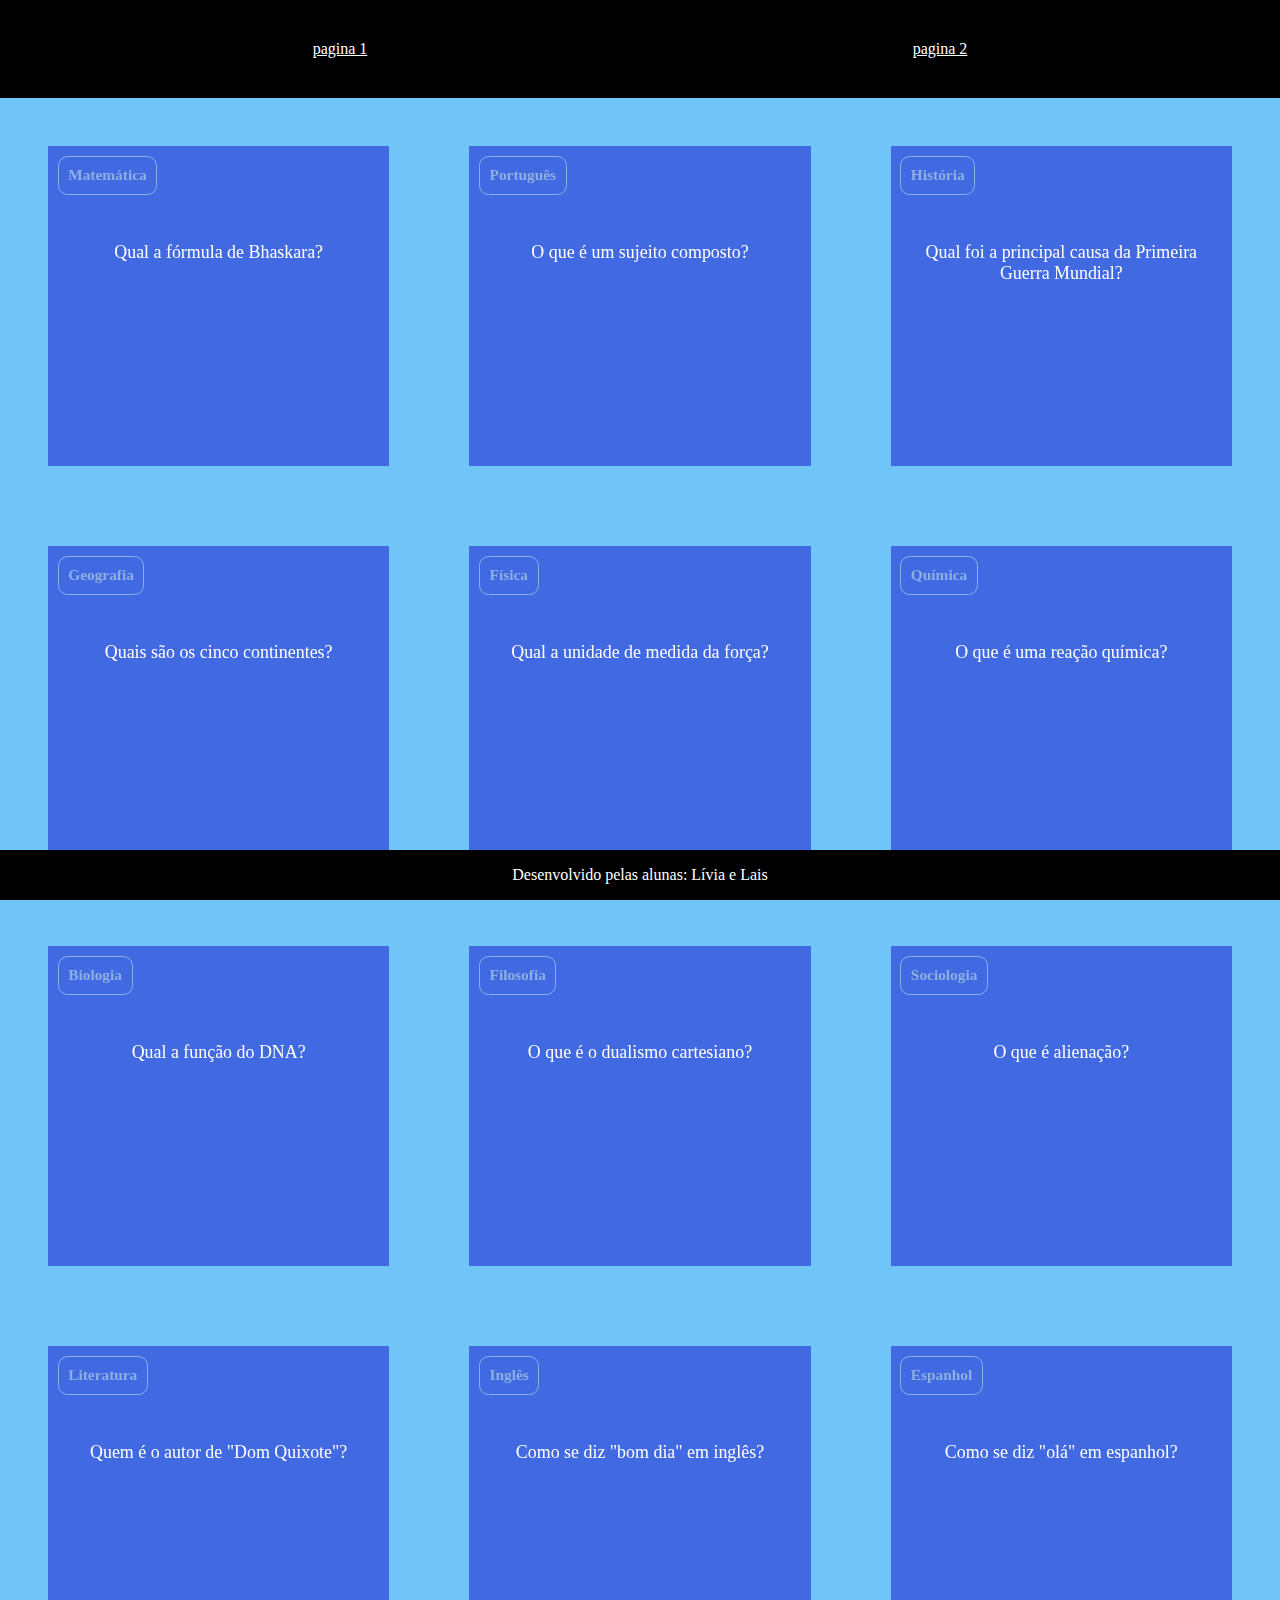
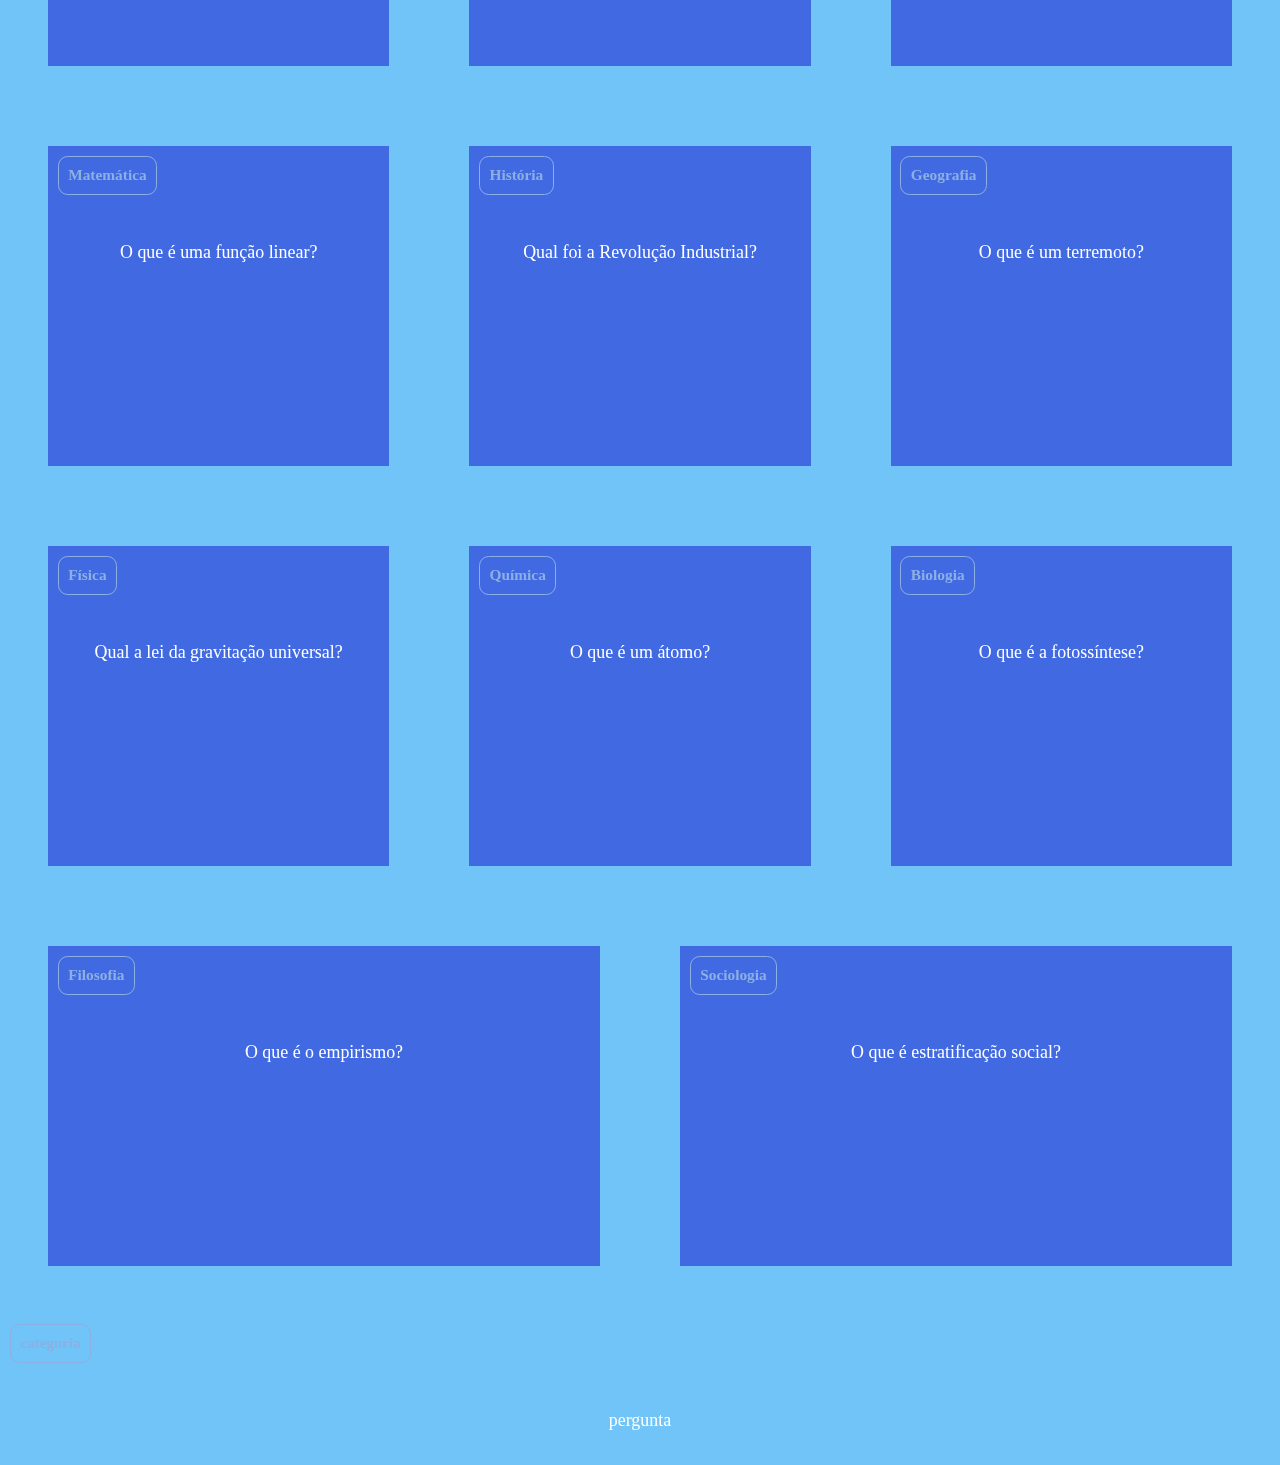
<file: index.html>
<!DOCTYPE html>
<html lang="en">
<head>
    <meta charset="UTF-8">
    <meta name="viewport" content="width=device-width, initial-scale=1.0">
    <title>Document</title>
<link rel="stylesheet" href="style.css">
</head>
<body>
    <header>
        <a href="index.html">pagina 1</a>
        <a href="pagina2.html">pagina 2</a>
    </header>
    <section id="container">

    </section>
    <footer>
        <p>Desenvolvido pelas alunas: Lívia e Lais</p>
    </footer>
    <script src="main.js"></script>
    <script src="perguntas.js"></script>

</body>
</html>
<div class="conteudo-cartao">
    <h3>categoria</h3>
    <div class="pergunta-cartao">
        <p>pergunta</p>
    </div>
    <div class="resposta-cartao">
        <p>resposta</p>
    </div>

</div>
</file>
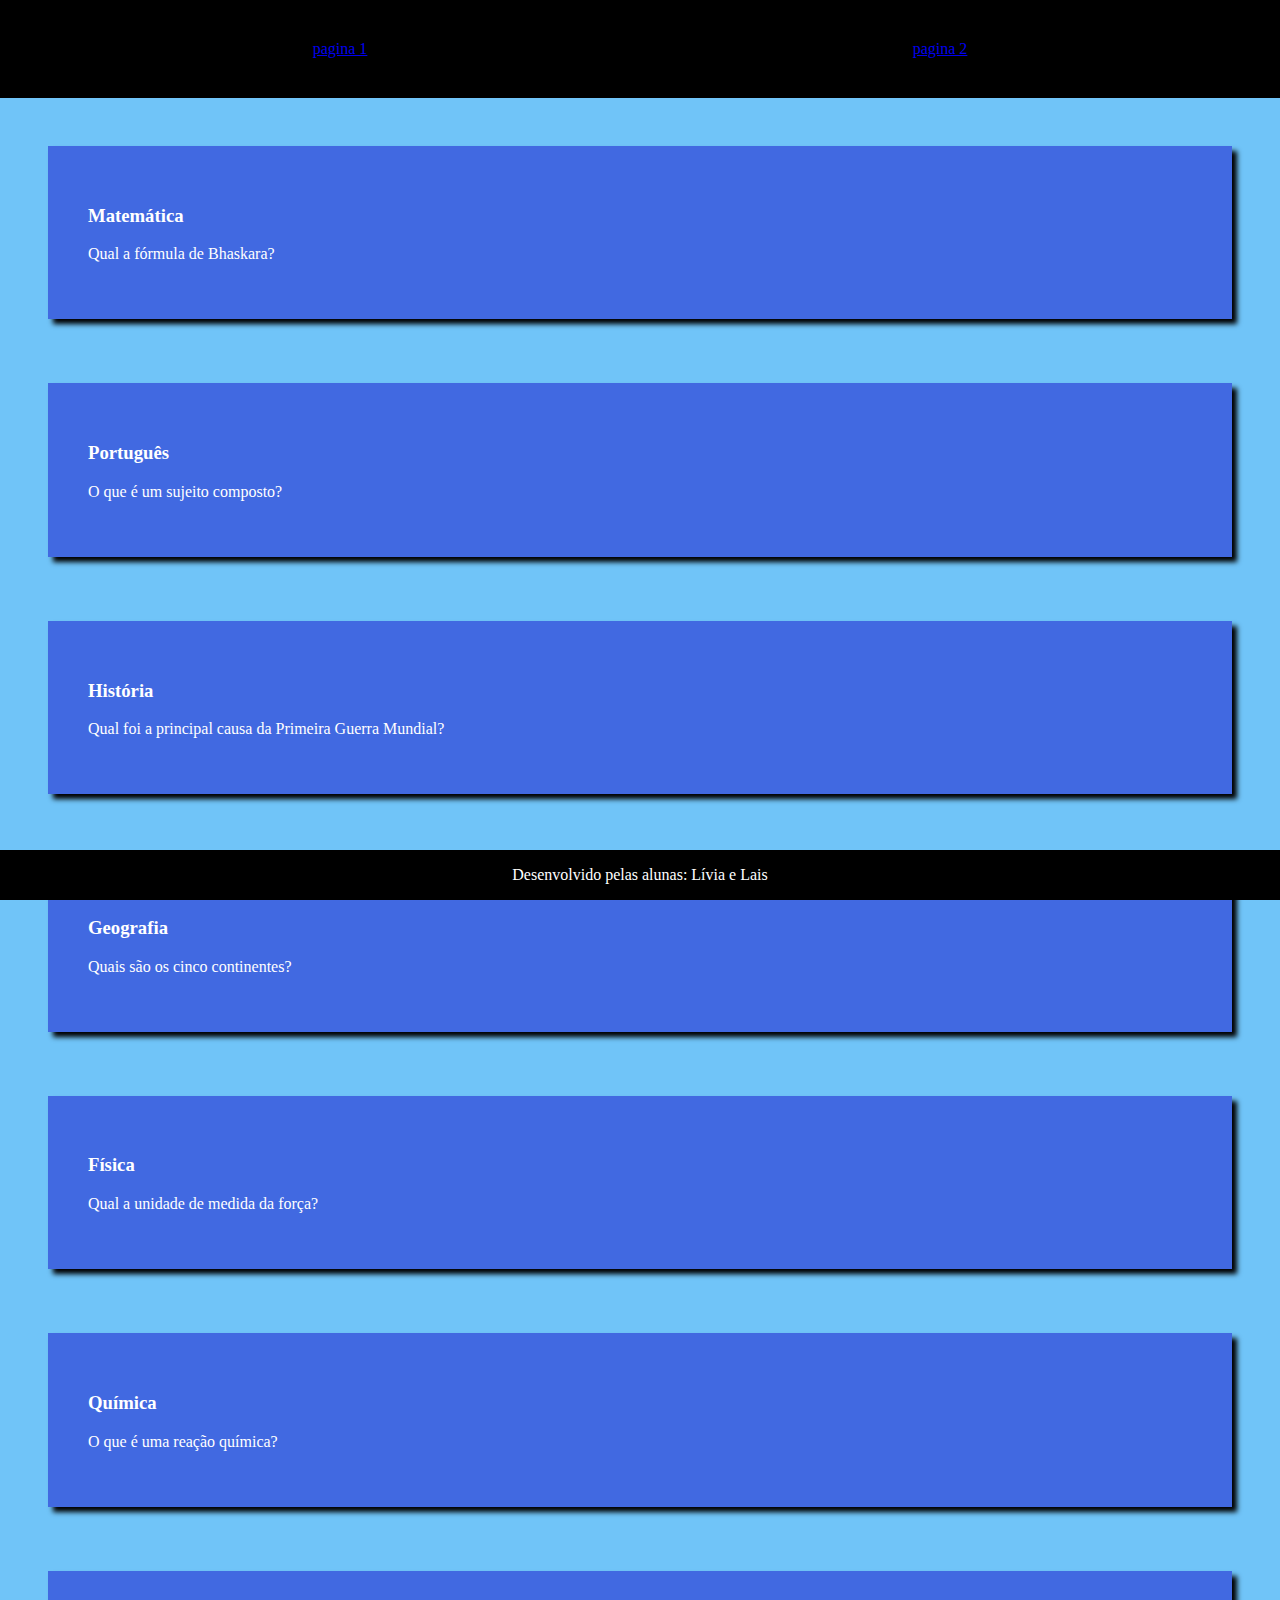
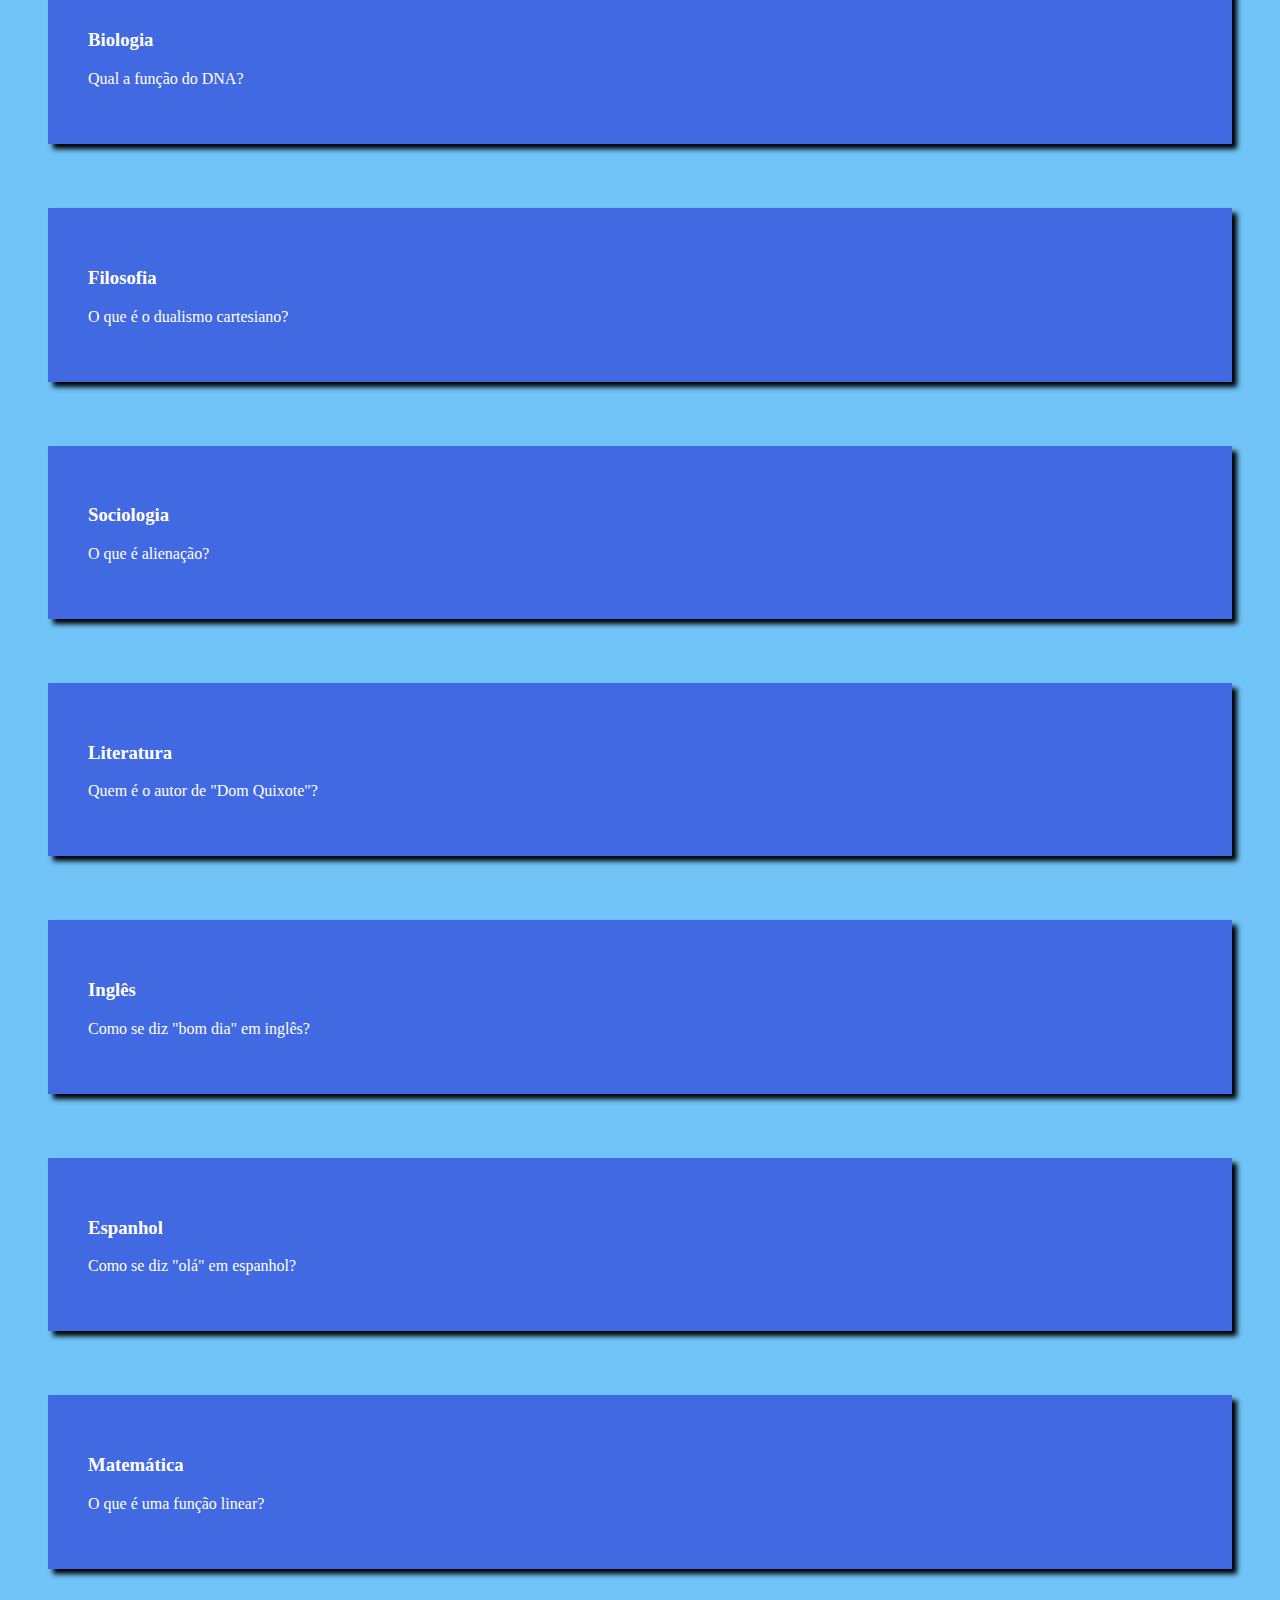
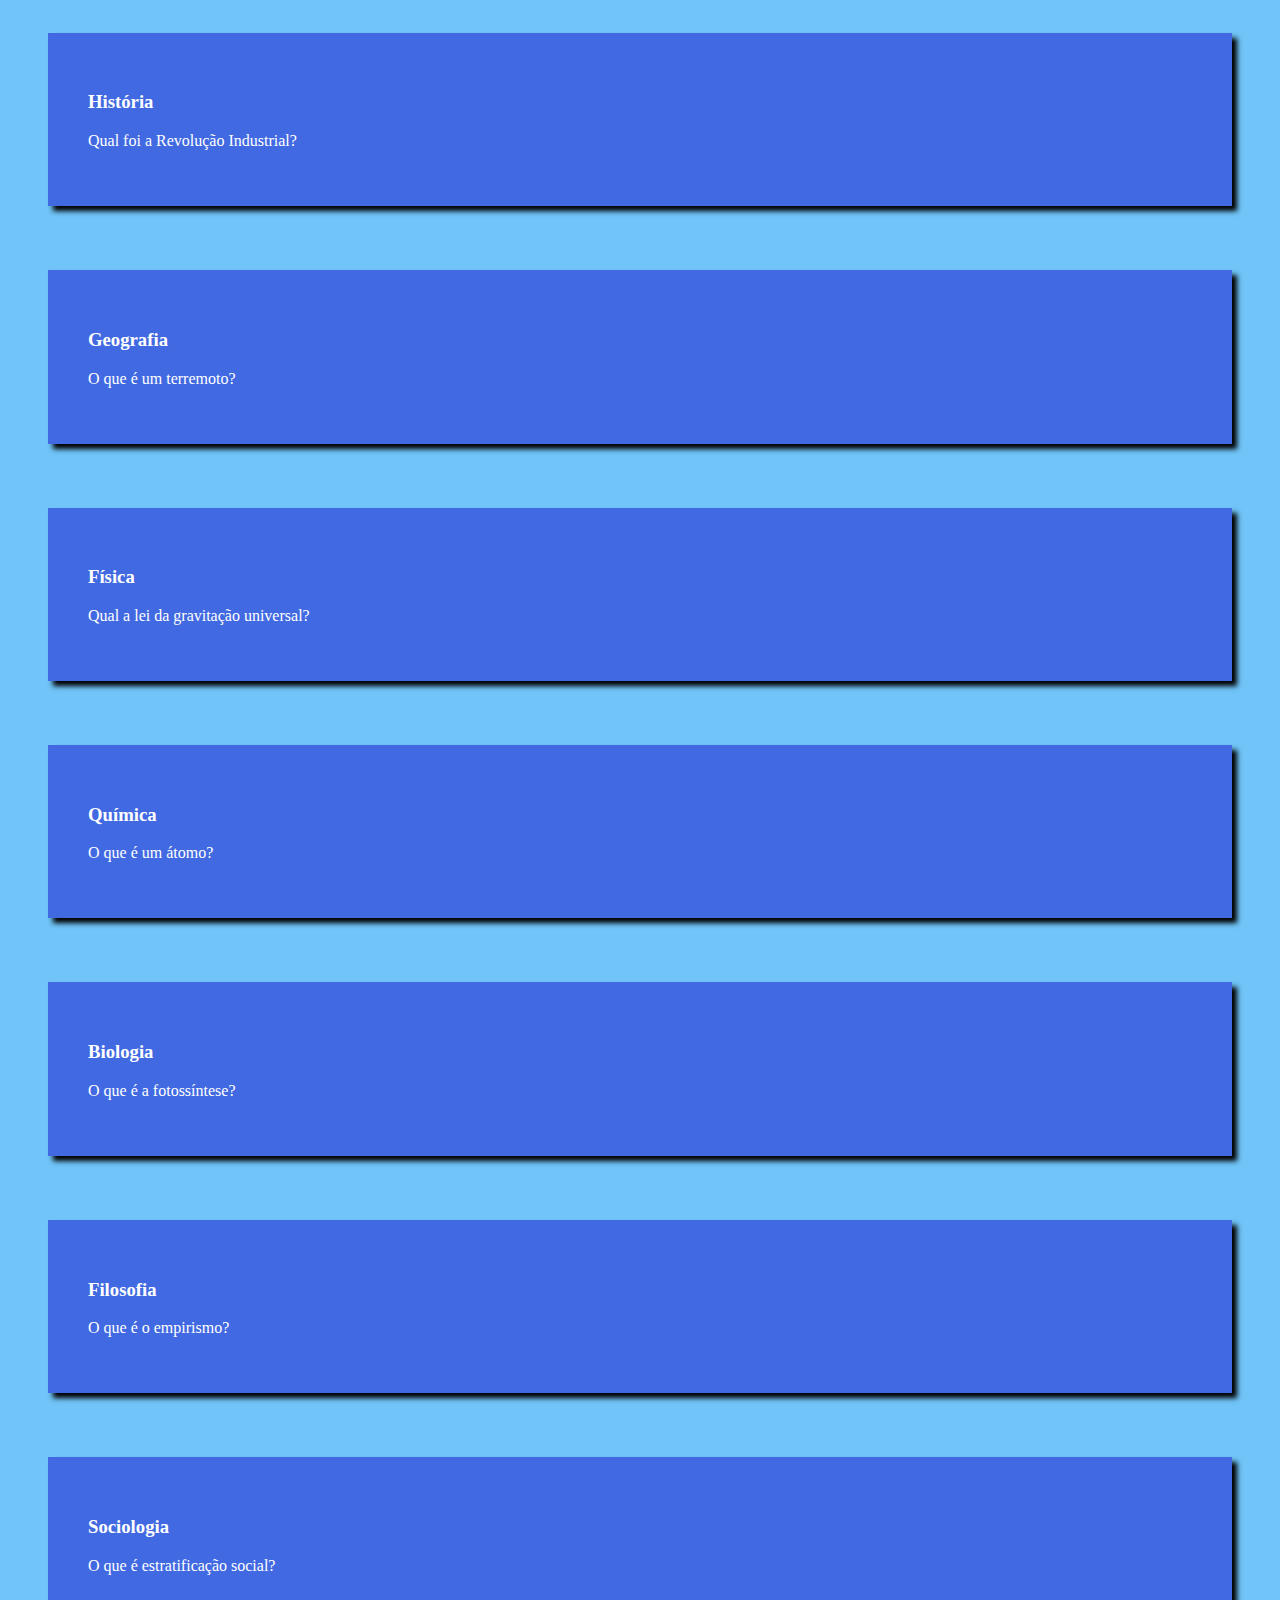
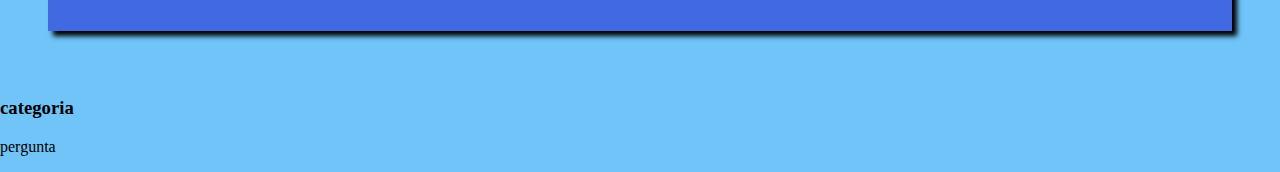
<file: pagina2.html>
<!DOCTYPE html>
<html lang="en">
<head>
    <meta charset="UTF-8">
    <meta name="viewport" content="width=device-width, initial-scale=1.0">
    <title>Document</title>
<link rel="stylesheet" href="pagina2.css">
</head>
<body>
    <header>
        <a href="index.html">pagina 1</a>
        <a href="pagina2.html">pagina 2</a>
    </header>
    <section id="container">

    </section>
    <footer>
        <p>Desenvolvido pelas alunas: Lívia e Lais</p>
    </footer>
    <script src="pagina2.js"></script>
    <script src="perguntas.js"></script>
    
</body>
</html>
<div class="conteudo-cartao">
    <h3>categoria</h3>
    <div class="pergunta-cartao">
        <p>pergunta</p>
    </div>
    <div class="resposta-cartao">
        <p>resposta</p>
    </div>

</div>
</file>
<file: style.css>
:root{
    --fundo: #70c4f8;
    --cor-frente:#4169E1;
    --cor-verso: #000000;
    --destaque: #8cafe4;
    --preto: #000000;
    --branco: #ffffff;
}
body{
    background-color: var(--fundo);
    margin: 0;
}


header{
    background-color: var(--preto);
    padding: 40px;
    display: flex;
    justify-content: space-around;
}

header a {
    color: var(--branco);
}

footer{
    position:fixed;
    bottom: 0;
    background-color: var(--preto);
    color: var(--branco);
    width: 100%;
    text-align: center;
}

#container{
    padding: 2rem;
    display: flex;
    gap: 3rem;
    flex-wrap: wrap;
}

.cartao{
    flex-grow: 1;
    flex-basis: calc(33% - 6rem);
    height: 20rem;
    margin: 1rem;
}

.conteudo-cartao{
    background-color: var(--cor-frente);
    height: 100%;
    color: var(--branco);
    text-align: center;
    transform-style: preserve-3d;
    transition: transform 300ms ease-in-out;
}

.conteudo-cartao h3{
    position: absolute;
    border: 1px solid var(--destaque);
    color: var(--destaque);
    margin: 0.6rem;
    padding: 0.6rem;
    font-size: 1.2vw;
    border-radius: 0.6rem;
    backface-visibility: hidden;
}

.conteudo-cartao p{
    margin-top: 4rem;
    padding: 2rem;
    font-size: 1.4vw;
}

.cartao.active .conteudo-cartao{
    transform: rotateY(180deg);
}

.pergunta-cartao, .resposta-cartao{
    position: absolute;
    height: 100%;
    width: 100%;
    backface-visibility: hidden;
}

.resposta-cartao{
    transform: rotateY(180deg);
    background-color: var(--cor-verso);
    color: var(--destaque);
    border: 2px solid var(--destaque);
}
</file>
<file: pagina2.css>
:root{
    --fundo: #70c4f8;
    --cor-frente:#4169E1;
    --cor-verso: #000000;
    --destaque: #8cafe4;
    --preto: #000000;
    --branco: #ffffff;
}
body{
    background-color: var(--fundo);
    margin: 0;
}


header{
    background-color: var(--preto);
    padding: 40px;
    display: flex;
    justify-content: space-around;
}

header{
    color: var(--branco);
}

footer{
    position:fixed;
    bottom: 0;
    background-color: var(--preto);
    color: var(--branco);
    width: 100%;
    text-align: center;
}

#container{
    padding: 3rem;
    display: grid;
    gap: 4rem;
}

.cartao{
    background-color: var(--cor-frente);
    color: var(--branco);
    padding: 40px;
    box-shadow: 5px 5px 5px var(--preto);
}

.cartao:hover{
    transform: scale(1.04);
}

.resposta-cartao{
    background-color: var(--cor-verso);
    padding: 40px;
    display: none;
}
</file>
